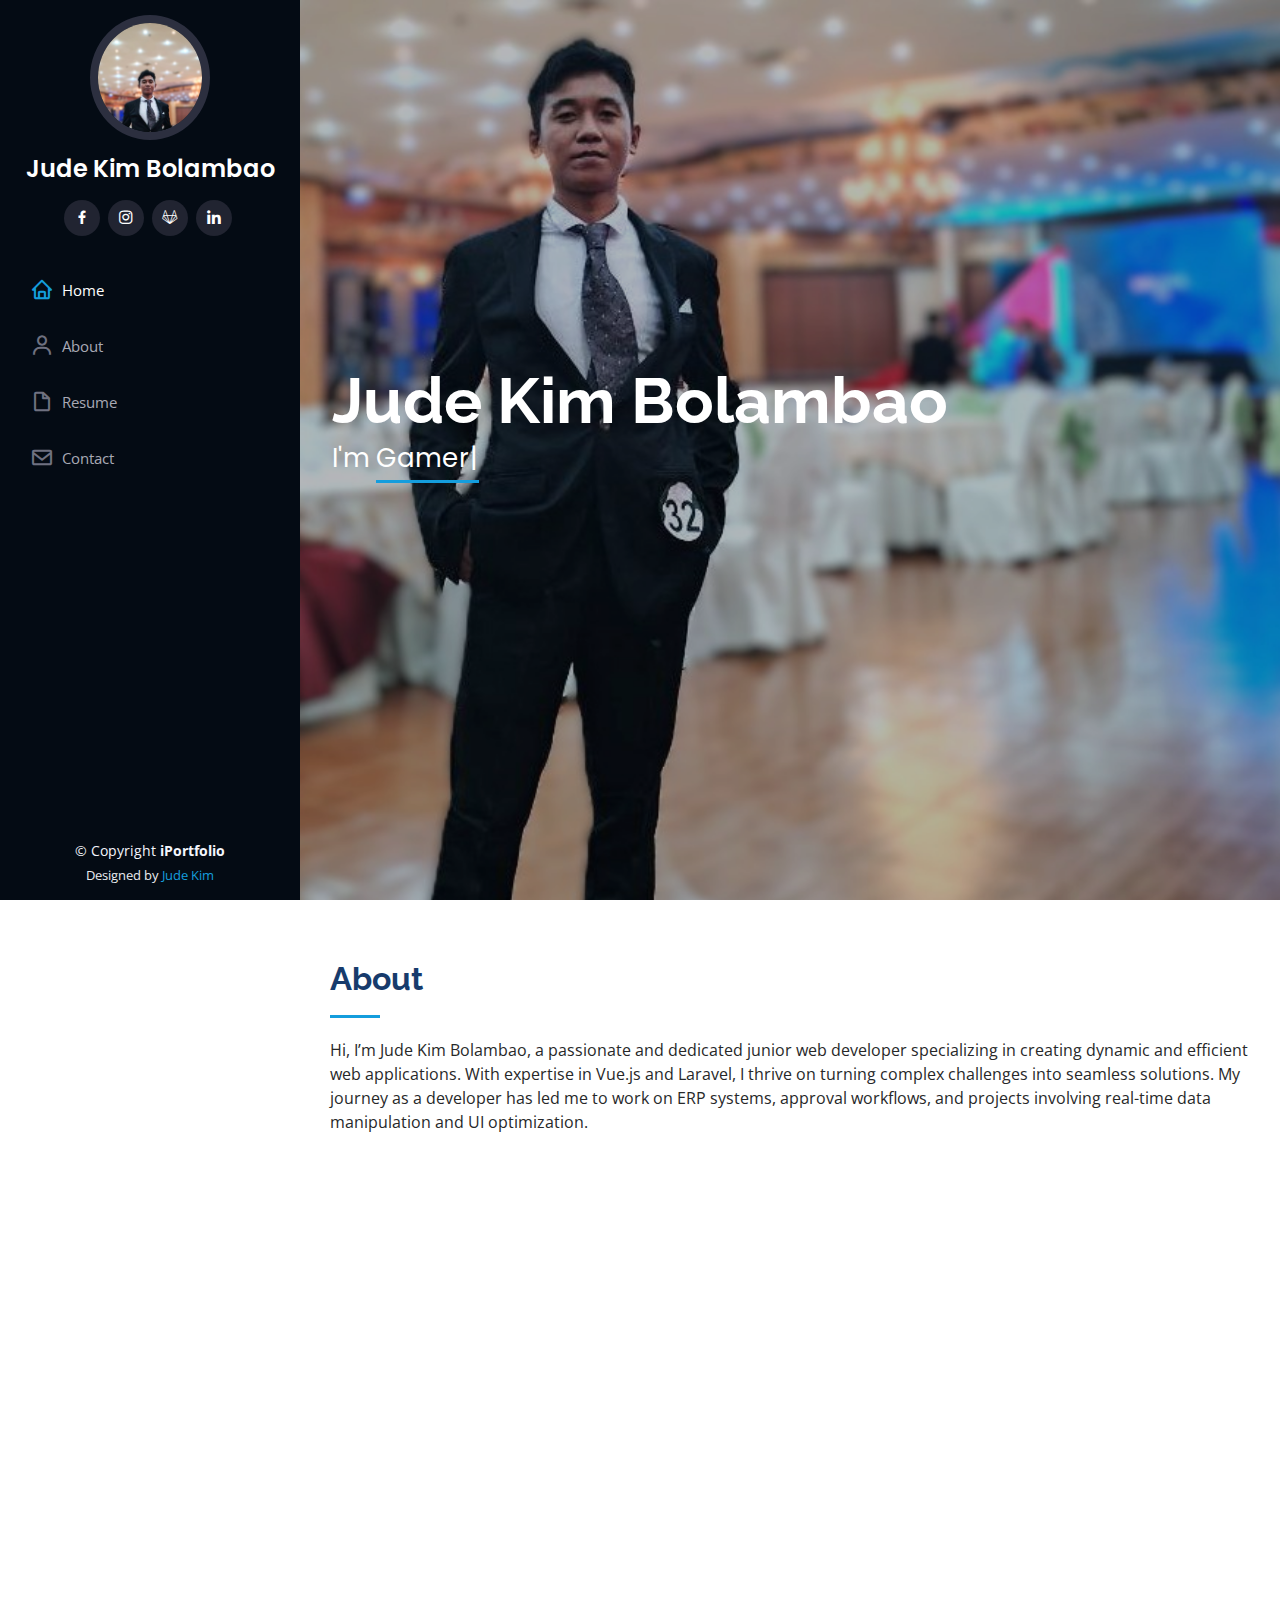
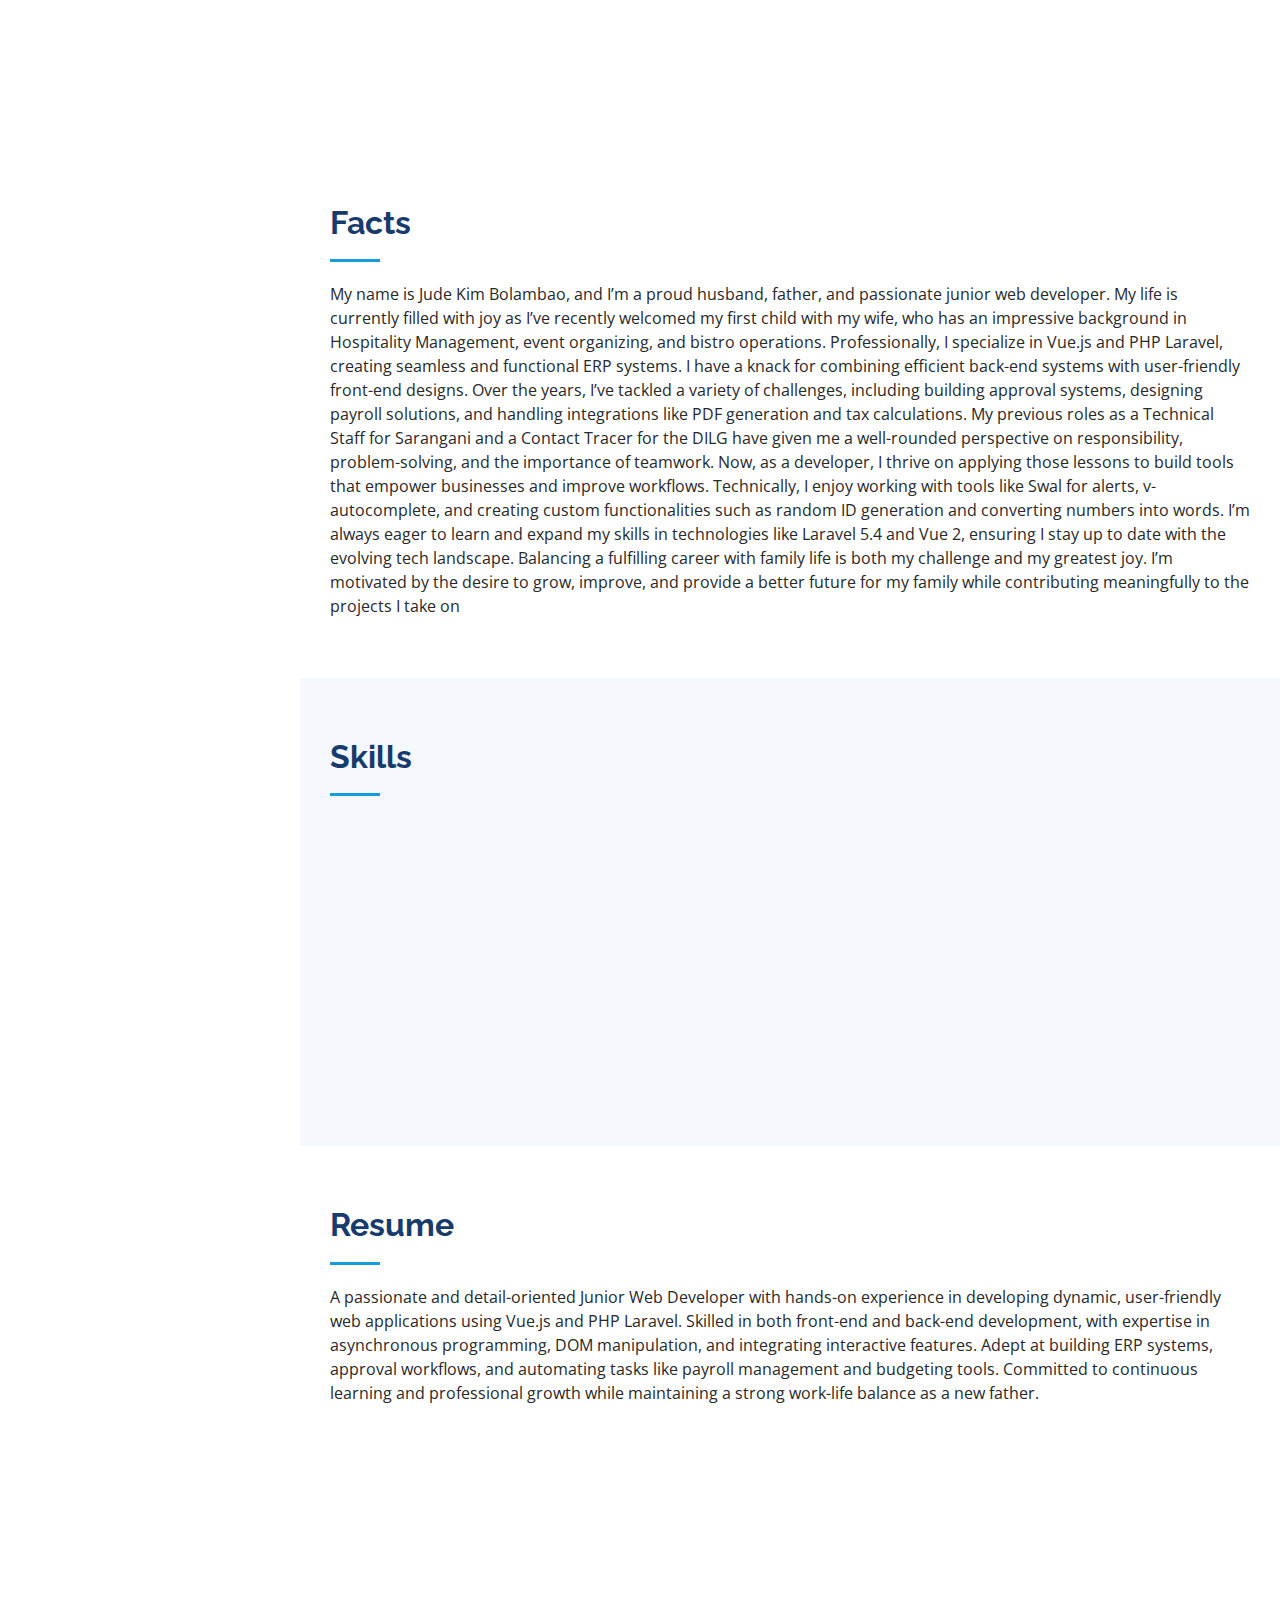
<file: index.html>
<!DOCTYPE html>
<html lang="en">

  <head>
    <meta charset="utf-8">
    <meta content="width=device-width, initial-scale=1.0" name="viewport">

    <title>Jude Kim Bolambao</title>
    <meta content="" name="description">
    <meta content="" name="keywords">

    <!-- Favicons -->
    <link href="assets/img/favicon.png" rel="icon">
    <link href="assets/img/apple-touch-icon.png" rel="apple-touch-icon">

    <!-- Google Fonts -->
    <link
      href="https://fonts.googleapis.com/css?family=Open+Sans:300,300i,400,400i,600,600i,700,700i|Raleway:300,300i,400,400i,500,500i,600,600i,700,700i|Poppins:300,300i,400,400i,500,500i,600,600i,700,700i"
      rel="stylesheet">

    <!-- Vendor CSS Files -->
    <link href="assets/vendor/aos/aos.css" rel="stylesheet">
    <link href="assets/vendor/bootstrap/css/bootstrap.min.css" rel="stylesheet">
    <link href="assets/vendor/bootstrap-icons/bootstrap-icons.css" rel="stylesheet">
    <link href="assets/vendor/boxicons/css/boxicons.min.css" rel="stylesheet">
    <link href="assets/vendor/glightbox/css/glightbox.min.css" rel="stylesheet">
    <link href="assets/vendor/swiper/swiper-bundle.min.css" rel="stylesheet">

    <!-- Template Main CSS File -->
    <link href="assets/css/style.css" rel="stylesheet">

    <!-- =======================================================
  * Template Name: iPortfolio
  * Template URL: https://bootstrapmade.com/iportfolio-bootstrap-portfolio-websites-template/
  * Updated: Mar 17 2024 with Bootstrap v5.3.3
  * Author: BootstrapMade.com
  * License: https://bootstrapmade.com/license/
  ======================================================== -->
  </head>

  <body>

    <!-- ======= Mobile nav toggle button ======= -->
    <i class="bi bi-list mobile-nav-toggle d-xl-none"></i>

    <!-- ======= Header ======= -->
    <header id="header">
      <div class="d-flex flex-column">

        <div class="profile">
          <img src="assets/img/jude.jpg" alt="" class="img-fluid rounded-circle">
          <h1 class="text-light"><a href="index.html">Jude Kim Bolambao</a></h1>
          <div class="social-links mt-3 text-center">
            <!-- <a href="" class="twitter"><i class="bx bxl-github"></i></a> -->
            <a href="https://www.facebook.com/kimkim.jude" target="_blank" class="facebook"><i
                class="bx bxl-facebook"></i></a>
            <a href="#" class="instagram"><i class="bx bxl-instagram"></i></a>
            <a href="https://gitlab.com/bolambaojudekim" target="_blank" class="google-plus"><i
                class="bx bxl-gitlab"></i></a>
            <a href="https://www.linkedin.com/in/jude-kim-bolambao-6b49731a9/" target="_blank" class="linkedin"><i
                class="bx bxl-linkedin"></i></a>
          </div>
        </div>

        <nav id="navbar" class="nav-menu navbar">
          <ul>
            <li><a href="#hero" class="nav-link scrollto active"><i class="bx bx-home"></i> <span>Home</span></a></li>
            <li><a href="#about" class="nav-link scrollto"><i class="bx bx-user"></i> <span>About</span></a></li>
            <li><a href="#resume" class="nav-link scrollto"><i class="bx bx-file-blank"></i> <span>Resume</span></a>
            </li>
            <!-- <li><a href="#portfolio" class="nav-link scrollto"><i class="bx bx-book-content"></i>
                <span>Portfolio</span></a></li> -->
            <!-- <li><a href="#services" class="nav-link scrollto"><i class="bx bx-server"></i> <span>Services</span></a>
            </li> -->
            <li><a href="#contact" class="nav-link scrollto"><i class="bx bx-envelope"></i> <span>Contact</span></a>
            </li>
          </ul>
        </nav><!-- .nav-menu -->
      </div>
    </header><!-- End Header -->

    <!-- ======= Hero Section ======= -->
    <section id="hero" class="d-flex flex-column justify-content-center align-items-center">
      <div class="hero-container" data-aos="fade-in">
        <h1>Jude Kim Bolambao</h1>
        <p>I'm <span class="typed" data-typed-items="Gamer, Web Developer, Fullstack Developer"></span></p>
      </div>
    </section><!-- End Hero -->

    <main id="main">

      <!-- ======= About Section ======= -->
      <section id="about" class="about">
        <div class="container">

          <div class="section-title">
            <h2>About</h2>
            <p>Hi, I’m Jude Kim Bolambao, a passionate and dedicated junior web developer specializing in creating
              dynamic and efficient web applications. With expertise in Vue.js and Laravel, I thrive on turning complex
              challenges into seamless solutions. My journey as a developer has led me to work on ERP systems, approval
              workflows, and projects involving real-time data manipulation and UI optimization.</p>
          </div>

          <div class="row">
            <div class="col-lg-4" data-aos="fade-right">
              <img src="assets/img/jude.jpg" class="img-fluid" alt="">
            </div>
            <div class="col-lg-8 pt-4 pt-lg-0 content" data-aos="fade-left">
              <h3>UI/UX Designer &amp; Junior Web Developer.</h3>
              <p class="fst-italic">
                My skills include DOM manipulation, asynchronous programming, and leveraging component libraries to
                build user-centric interfaces. Beyond the technical, I have experience integrating logic-heavy back-end
                solutions, like payroll models and budget approval systems, into intuitive front-end designs.
              </p>
              <div class="row">
                <div class="col-lg-6">
                  <ul>
                    <li><i class="bi bi-chevron-right"></i> <strong>Birthday:</strong> <span>22 MAY 1998</span></li>
                    <li><i class="bi bi-chevron-right"></i> <strong>Website:</strong> <span>judekimm.github.io/jude-portfolio</span></li>
                    <li><i class="bi bi-chevron-right"></i> <strong>Phone:</strong> <span>09353167354</span></li>
                    <li><i class="bi bi-chevron-right"></i> <strong>City:</strong> <span>General Santos City</span></li>
                  </ul>
                </div>
                <div class="col-lg-6">
                  <ul>
                    <li><i class="bi bi-chevron-right"></i> <strong>Age:</strong> <span>26</span></li>
                    <li><i class="bi bi-chevron-right"></i> <strong>Degree:</strong> <span>BS I.T</span></li>
                    <li><i class="bi bi-chevron-right"></i> <strong>Email:</strong>
                      <span>bolambaojudekim@gmail.com</span>
                    </li>
                    <li><i class="bi bi-chevron-right"></i> <strong>Open:</strong> <span>Work</span></li>
                  </ul>
                </div>
              </div>
              <p>
                Previously, I contributed my expertise in government as a Technical Staff for Sarangani and a Contact
                Tracer for the DILG. Today, I’m driven to expand my skills and make an impact in the private sector
                while balancing my role as a family man, supporting my wife and our newborn child.

                I believe in continuous learning, whether it's staying updated with the latest technologies or refining
                tried-and-true practices. For me, development is not just about writing code—it’s about creating tools
                that make life better for everyone.
              </p>
            </div>
          </div>

        </div>
      </section><!-- End About Section -->

      <!-- ======= Facts Section ======= -->
      <section id="facts" class="facts">
        <div class="container">

          <div class="section-title">
            <h2>Facts</h2>
            <p>My name is Jude Kim Bolambao, and I’m a proud husband, father, and passionate junior web developer. My
              life is currently filled with joy as I’ve recently welcomed my first child with my wife, who has an
              impressive background in Hospitality Management, event organizing, and bistro operations.

              Professionally, I specialize in Vue.js and PHP Laravel, creating seamless and functional ERP systems. I
              have a knack for combining efficient back-end systems with user-friendly front-end designs. Over the
              years, I’ve tackled a variety of challenges, including building approval systems, designing payroll
              solutions, and handling integrations like PDF generation and tax calculations.

              My previous roles as a Technical Staff for Sarangani and a Contact Tracer for the DILG have given me a
              well-rounded perspective on responsibility, problem-solving, and the importance of teamwork. Now, as a
              developer, I thrive on applying those lessons to build tools that empower businesses and improve
              workflows.

              Technically, I enjoy working with tools like Swal for alerts, v-autocomplete, and creating custom
              functionalities such as random ID generation and converting numbers into words. I’m always eager to learn
              and expand my skills in technologies like Laravel 5.4 and Vue 2, ensuring I stay up to date with the
              evolving tech landscape.

              Balancing a fulfilling career with family life is both my challenge and my greatest joy. I’m motivated by
              the desire to grow, improve, and provide a better future for my family while contributing meaningfully to
              the projects I take on</p>
          </div>

          <!-- <div class="row no-gutters">

            <div class="col-lg-3 col-md-6 d-md-flex align-items-md-stretch" data-aos="fade-up">
              <div class="count-box">
                <i class="bi bi-emoji-smile"></i>
                <span data-purecounter-start="0" data-purecounter-end="232" data-purecounter-duration="1"
                  class="purecounter"></span>
                <p><strong>Happy Clients</strong> consequuntur quae</p>
              </div>
            </div>

            <div class="col-lg-3 col-md-6 d-md-flex align-items-md-stretch" data-aos="fade-up" data-aos-delay="100">
              <div class="count-box">
                <i class="bi bi-journal-richtext"></i>
                <span data-purecounter-start="0" data-purecounter-end="521" data-purecounter-duration="1"
                  class="purecounter"></span>
                <p><strong>Projects</strong> adipisci atque cum quia aut</p>
              </div>
            </div>

            <div class="col-lg-3 col-md-6 d-md-flex align-items-md-stretch" data-aos="fade-up" data-aos-delay="200">
              <div class="count-box">
                <i class="bi bi-headset"></i>
                <span data-purecounter-start="0" data-purecounter-end="1453" data-purecounter-duration="1"
                  class="purecounter"></span>
                <p><strong>Hours Of Support</strong> aut commodi quaerat</p>
              </div>
            </div>

            <div class="col-lg-3 col-md-6 d-md-flex align-items-md-stretch" data-aos="fade-up" data-aos-delay="300">
              <div class="count-box">
                <i class="bi bi-people"></i>
                <span data-purecounter-start="0" data-purecounter-end="32" data-purecounter-duration="1"
                  class="purecounter"></span>
                <p><strong>Hard Workers</strong> rerum asperiores dolor</p>
              </div>
            </div>

          </div> -->

        </div>
      </section><!-- End Facts Section -->

      <!-- ======= Skills Section ======= -->
      <section id="skills" class="skills section-bg">
        <div class="container">

          <div class="section-title">
            <h2>Skills</h2>

          </div>

          <div class="row skills-content">

            <div class="col-lg-6" data-aos="fade-up">

              <div class="progress">
                <span class="skill">HTML <i class="val">100%</i></span>
                <div class="progress-bar-wrap">
                  <div class="progress-bar" role="progressbar" aria-valuenow="100" aria-valuemin="0"
                    aria-valuemax="100"></div>
                </div>
              </div>

              <div class="progress">
                <span class="skill">CSS <i class="val">90%</i></span>
                <div class="progress-bar-wrap">
                  <div class="progress-bar" role="progressbar" aria-valuenow="90" aria-valuemin="0" aria-valuemax="100">
                  </div>
                </div>
              </div>

              <div class="progress">
                <span class="skill">JavaScript <i class="val">75%</i></span>
                <div class="progress-bar-wrap">
                  <div class="progress-bar" role="progressbar" aria-valuenow="75" aria-valuemin="0" aria-valuemax="100">
                  </div>
                </div>
              </div>
              <div class="progress">
                <span class="skill">Adaptability <i class="val">100%</i></span>
                <div class="progress-bar-wrap">
                  <div class="progress-bar" role="progressbar" aria-valuenow="100" aria-valuemin="0" aria-valuemax="100">
                  </div>
                </div>
              </div>

            </div>

            <div class="col-lg-6" data-aos="fade-up" data-aos-delay="100">

              <div class="progress">
                <span class="skill">PHP <i class="val">80%</i></span>
                <div class="progress-bar-wrap">
                  <div class="progress-bar" role="progressbar" aria-valuenow="80" aria-valuemin="0" aria-valuemax="100">
                  </div>
                </div>
              </div>

              <div class="progress">
                <span class="skill">Vue.js <i class="val">90%</i></span>
                <div class="progress-bar-wrap">
                  <div class="progress-bar" role="progressbar" aria-valuenow="90" aria-valuemin="0" aria-valuemax="100">
                  </div>
                </div>
              </div>

              <div class="progress">
                <span class="skill">Photoshop <i class="val">70%</i></span>
                <div class="progress-bar-wrap">
                  <div class="progress-bar" role="progressbar" aria-valuenow="70" aria-valuemin="0" aria-valuemax="100">
                  </div>
                </div>
              </div>
              <div class="progress">
                <span class="skill">Problem Solving <i class="val">100%</i></span>
                <div class="progress-bar-wrap">
                  <div class="progress-bar" role="progressbar" aria-valuenow="100" aria-valuemin="0" aria-valuemax="100">
                  </div>
                </div>
              </div>


            </div>

          </div>

        </div>
      </section><!-- End Skills Section -->

      <!-- ======= Resume Section ======= -->
      <section id="resume" class="resume">
        <div class="container">

          <div class="section-title">
            <h2>Resume</h2>
            <p>A passionate and detail-oriented Junior Web Developer with hands-on experience in developing dynamic,
              user-friendly web applications using Vue.js and PHP Laravel. Skilled in both front-end and back-end
              development, with expertise in asynchronous programming, DOM manipulation, and integrating interactive
              features. Adept at building ERP systems, approval workflows, and automating tasks like payroll management
              and budgeting tools. Committed to continuous learning and professional growth while maintaining a strong
              work-life balance as a new father.</p>
          </div>

          <div class="row">
            <div class="col-lg-6" data-aos="fade-up">
              <h3 class="resume-title">Sumary</h3>
              <div class="resume-item pb-0">
                <h4>Jude Kim</h4>
                <p><em>I am a passionate Junior Web Developer with extensive experience working with Vue.js and PHP
                    Laravel to build and maintain dynamic, responsive web applications. My work has focused on
                    developing ERP systems, automating workflows, and creating tools for budget management, payroll, and
                    vendor approvals. I specialize in both front-end and back-end development, utilizing my skills in
                    DOM manipulation, asynchronous programming, and integrating interactive features to enhance user
                    experiences.</em></p>
                <ul>
                  <li>General Santos City, PH</li>
                  <li>09353167354</li>
                  <li>bolambaojudekim@gmail.com</li>
                </ul>
              </div>

              <h3 class="resume-title">Education</h3>
              <div class="resume-item">
                <h4>Bachelor of Science &amp; Information Technology</h4>
                <h5>2015 - 2019</h5>
                <p><em>Bestlink College of the Philippines</em></p>
                <p>1071 Brgy. Kaligayahan, Quirino Highway, Novaliches, Quezon City, Philippines 1123</p>
              </div>

              <h3 class="resume-title">Hobbies</h3>
              <div class="resume-item">
                <h4></h4>
                <h5></h5>
                <p><em>Volunteering</em></p>
                <p><em>Sports & Outdoor</em></p>
                <p><em>Reading Tech Articles</em></p>
                <p><em>Problem-Solving & Puzzles</em></p>
              </div>
              <!-- <div class="resume-item">
                <h4>Bachelor of Fine Arts &amp; Graphic Design</h4>
                <h5>2010 - 2014</h5>
                <p><em>Rochester Institute of Technology, Rochester, NY</em></p>
                <p>Quia nobis sequi est occaecati aut. Repudiandae et iusto quae reiciendis et quis Eius vel ratione
                  eius unde vitae rerum voluptates asperiores voluptatem Earum molestiae consequatur neque etlon sader
                  mart dila</p>
              </div> -->
            </div>
            <div class="col-lg-6" data-aos="fade-up" data-aos-delay="100">
              <h3 class="resume-title">Professional Experience</h3>
              <div class="resume-item">
                <h4>Junior Web Developer</h4>
                <h5>2024 - Present</h5>
                <p><em>Cebu City </em></p>
                <ul>
                  <li>Develop and maintain web applications using Vue.js and PHP Laravel to streamline internal
                    processes and improve user experience.</li>
                  <li>Create and maintain ERP systems with integrated features like PDF report generation, tax
                    calculations, and vendor management tools. </li>
                  <li>Implement approval workflows for handling financial and operational requests.</li>
                  <li>Collaborate with a team of developers to ensure project deadlines are met and user needs are
                    addressed.</li>
                </ul>
              </div>
              <div class="resume-item">
                <h4>Technical Staff</h4>
                <h5>2022 - 2023</h5>
                <p><em>Sarangani Provincial Capitol</em></p>
                <ul>
                  <li>Supported IT systems and technology projects in the public sector, assisting in system integration
                    and data processing.</li>
                  <!-- <li>Managed up to 5 projects or tasks at a given time while under pressure</li> -->
                  <li>Worked with government officials to automate and streamline internal workflows.</li>
                  <!-- <li>Created 4+ design presentations and proposals a month for clients and account managers</li> -->
                </ul>
              </div>
              <div class="resume-item">
                <h4>Contact Tracer</h4>
                <h5>2020 - 2022</h5>
                <p><em>Sarangani Provincial Capitol</em></p>
                <ul>
                  <li>Assisted in implementing health protocols and data collection efforts during the COVID-19
                    pandemic.</li>
                  <!-- <li>Managed up to 5 projects or tasks at a given time while under pressure</li> -->
                  <li>Played a key role in organizing and processing contact tracing data for local government units.
                  </li>
                  <!-- <li>Created 4+ design presentations and proposals a month for clients and account managers</li> -->
                </ul>
              </div>
            </div>
          </div>

        </div>
      </section><!-- End Resume Section -->

      <!-- ======= Portfolio Section ======= -->
      <!-- <section id="portfolio" class="portfolio section-bg">
        <div class="container">

          <div class="section-title">
            <h2>Portfolio</h2>
            <p>Magnam dolores commodi suscipit. Necessitatibus eius consequatur ex aliquid fuga eum quidem. Sit sint
              consectetur velit. Quisquam quos quisquam cupiditate. Et nemo qui impedit suscipit alias ea. Quia fugiat
              sit in iste officiis commodi quidem hic quas.</p>
          </div>

          <div class="row" data-aos="fade-up">
            <div class="col-lg-12 d-flex justify-content-center">
              <ul id="portfolio-flters">
                <li data-filter="*" class="filter-active">All</li>
                <li data-filter=".filter-app">App</li>
                <li data-filter=".filter-card">Card</li>
                <li data-filter=".filter-web">Web</li>
              </ul>
            </div>
          </div>

          <div class="row portfolio-container" data-aos="fade-up" data-aos-delay="100">

            <div class="col-lg-4 col-md-6 portfolio-item filter-app">
              <div class="portfolio-wrap">
                <img src="assets/img/portfolio/portfolio-1.jpg" class="img-fluid" alt="">
                <div class="portfolio-links">
                  <a href="assets/img/portfolio/portfolio-1.jpg" data-gallery="portfolioGallery"
                    class="portfolio-lightbox" title="App 1"><i class="bx bx-plus"></i></a>
                  <a href="portfolio-details.html" title="More Details"><i class="bx bx-link"></i></a>
                </div>
              </div>
            </div>

            <div class="col-lg-4 col-md-6 portfolio-item filter-web">
              <div class="portfolio-wrap">
                <img src="assets/img/portfolio/portfolio-2.jpg" class="img-fluid" alt="">
                <div class="portfolio-links">
                  <a href="assets/img/portfolio/portfolio-2.jpg" data-gallery="portfolioGallery"
                    class="portfolio-lightbox" title="Web 3"><i class="bx bx-plus"></i></a>
                  <a href="portfolio-details.html" title="More Details"><i class="bx bx-link"></i></a>
                </div>
              </div>
            </div>

            <div class="col-lg-4 col-md-6 portfolio-item filter-app">
              <div class="portfolio-wrap">
                <img src="assets/img/portfolio/portfolio-3.jpg" class="img-fluid" alt="">
                <div class="portfolio-links">
                  <a href="assets/img/portfolio/portfolio-3.jpg" data-gallery="portfolioGallery"
                    class="portfolio-lightbox" title="App 2"><i class="bx bx-plus"></i></a>
                  <a href="portfolio-details.html" title="More Details"><i class="bx bx-link"></i></a>
                </div>
              </div>
            </div>

            <div class="col-lg-4 col-md-6 portfolio-item filter-card">
              <div class="portfolio-wrap">
                <img src="assets/img/portfolio/portfolio-4.jpg" class="img-fluid" alt="">
                <div class="portfolio-links">
                  <a href="assets/img/portfolio/portfolio-4.jpg" data-gallery="portfolioGallery"
                    class="portfolio-lightbox" title="Card 2"><i class="bx bx-plus"></i></a>
                  <a href="portfolio-details.html" title="More Details"><i class="bx bx-link"></i></a>
                </div>
              </div>
            </div>

            <div class="col-lg-4 col-md-6 portfolio-item filter-web">
              <div class="portfolio-wrap">
                <img src="assets/img/portfolio/portfolio-5.jpg" class="img-fluid" alt="">
                <div class="portfolio-links">
                  <a href="assets/img/portfolio/portfolio-5.jpg" data-gallery="portfolioGallery"
                    class="portfolio-lightbox" title="Web 2"><i class="bx bx-plus"></i></a>
                  <a href="portfolio-details.html" title="More Details"><i class="bx bx-link"></i></a>
                </div>
              </div>
            </div>

            <div class="col-lg-4 col-md-6 portfolio-item filter-app">
              <div class="portfolio-wrap">
                <img src="assets/img/portfolio/portfolio-6.jpg" class="img-fluid" alt="">
                <div class="portfolio-links">
                  <a href="assets/img/portfolio/portfolio-6.jpg" data-gallery="portfolioGallery"
                    class="portfolio-lightbox" title="App 3"><i class="bx bx-plus"></i></a>
                  <a href="portfolio-details.html" title="More Details"><i class="bx bx-link"></i></a>
                </div>
              </div>
            </div>

            <div class="col-lg-4 col-md-6 portfolio-item filter-card">
              <div class="portfolio-wrap">
                <img src="assets/img/portfolio/portfolio-7.jpg" class="img-fluid" alt="">
                <div class="portfolio-links">
                  <a href="assets/img/portfolio/portfolio-7.jpg" data-gallery="portfolioGallery"
                    class="portfolio-lightbox" title="Card 1"><i class="bx bx-plus"></i></a>
                  <a href="portfolio-details.html" title="More Details"><i class="bx bx-link"></i></a>
                </div>
              </div>
            </div>

            <div class="col-lg-4 col-md-6 portfolio-item filter-card">
              <div class="portfolio-wrap">
                <img src="assets/img/portfolio/portfolio-8.jpg" class="img-fluid" alt="">
                <div class="portfolio-links">
                  <a href="assets/img/portfolio/portfolio-8.jpg" data-gallery="portfolioGallery"
                    class="portfolio-lightbox" title="Card 3"><i class="bx bx-plus"></i></a>
                  <a href="portfolio-details.html" title="More Details"><i class="bx bx-link"></i></a>
                </div>
              </div>
            </div>

            <div class="col-lg-4 col-md-6 portfolio-item filter-web">
              <div class="portfolio-wrap">
                <img src="assets/img/portfolio/portfolio-9.jpg" class="img-fluid" alt="">
                <div class="portfolio-links">
                  <a href="assets/img/portfolio/portfolio-9.jpg" data-gallery="portfolioGallery"
                    class="portfolio-lightbox" title="Web 3"><i class="bx bx-plus"></i></a>
                  <a href="portfolio-details.html" title="More Details"><i class="bx bx-link"></i></a>
                </div>
              </div>
            </div>

          </div>

        </div>
      </section>End Portfolio Section -->

      <!-- ======= Services Section ======= -->
      <!-- <section id="services" class="services">
        <div class="container">

          <div class="section-title">
            <h2>Services</h2>
            <p>Magnam dolores commodi suscipit. Necessitatibus eius consequatur ex aliquid fuga eum quidem. Sit sint
              consectetur velit. Quisquam quos quisquam cupiditate. Et nemo qui impedit suscipit alias ea. Quia fugiat
              sit in iste officiis commodi quidem hic quas.</p>
          </div>

          <div class="row">
            <div class="col-lg-4 col-md-6 icon-box" data-aos="fade-up">
              <div class="icon"><i class="bi bi-briefcase"></i></div>
              <h4 class="title"><a href="">Lorem Ipsum</a></h4>
              <p class="description">Voluptatum deleniti atque corrupti quos dolores et quas molestias excepturi sint
                occaecati cupiditate non provident</p>
            </div>
            <div class="col-lg-4 col-md-6 icon-box" data-aos="fade-up" data-aos-delay="100">
              <div class="icon"><i class="bi bi-card-checklist"></i></div>
              <h4 class="title"><a href="">Dolor Sitema</a></h4>
              <p class="description">Minim veniam, quis nostrud exercitation ullamco laboris nisi ut aliquip ex ea
                commodo consequat tarad limino ata</p>
            </div>
            <div class="col-lg-4 col-md-6 icon-box" data-aos="fade-up" data-aos-delay="200">
              <div class="icon"><i class="bi bi-bar-chart"></i></div>
              <h4 class="title"><a href="">Sed ut perspiciatis</a></h4>
              <p class="description">Duis aute irure dolor in reprehenderit in voluptate velit esse cillum dolore eu
                fugiat nulla pariatur</p>
            </div>
            <div class="col-lg-4 col-md-6 icon-box" data-aos="fade-up" data-aos-delay="300">
              <div class="icon"><i class="bi bi-binoculars"></i></div>
              <h4 class="title"><a href="">Magni Dolores</a></h4>
              <p class="description">Excepteur sint occaecat cupidatat non proident, sunt in culpa qui officia deserunt
                mollit anim id est laborum</p>
            </div>
            <div class="col-lg-4 col-md-6 icon-box" data-aos="fade-up" data-aos-delay="400">
              <div class="icon"><i class="bi bi-brightness-high"></i></div>
              <h4 class="title"><a href="">Nemo Enim</a></h4>
              <p class="description">At vero eos et accusamus et iusto odio dignissimos ducimus qui blanditiis
                praesentium voluptatum deleniti atque</p>
            </div>
            <div class="col-lg-4 col-md-6 icon-box" data-aos="fade-up" data-aos-delay="500">
              <div class="icon"><i class="bi bi-calendar4-week"></i></div>
              <h4 class="title"><a href="">Eiusmod Tempor</a></h4>
              <p class="description">Et harum quidem rerum facilis est et expedita distinctio. Nam libero tempore, cum
                soluta nobis est eligendi</p>
            </div>
          </div>

        </div>
      </section>End Services Section -->

      <!-- ======= Testimonials Section ======= -->
      <!-- <section id="testimonials" class="testimonials section-bg">
        <div class="container">

          <div class="section-title">
            <h2>Testimonials</h2>
            <p>Magnam dolores commodi suscipit. Necessitatibus eius consequatur ex aliquid fuga eum quidem. Sit sint
              consectetur velit. Quisquam quos quisquam cupiditate. Et nemo qui impedit suscipit alias ea. Quia fugiat
              sit in iste officiis commodi quidem hic quas.</p>
          </div>

          <div class="testimonials-slider swiper" data-aos="fade-up" data-aos-delay="100">
            <div class="swiper-wrapper">

              <div class="swiper-slide">
                <div class="testimonial-item" data-aos="fade-up">
                  <p>
                    <i class="bx bxs-quote-alt-left quote-icon-left"></i>
                    Proin iaculis purus consequat sem cure digni ssim donec porttitora entum suscipit rhoncus.
                    Accusantium quam, ultricies eget id, aliquam eget nibh et. Maecen aliquam, risus at semper.
                    <i class="bx bxs-quote-alt-right quote-icon-right"></i>
                  </p>
                  <img src="assets/img/testimonials/testimonials-1.jpg" class="testimonial-img" alt="">
                  <h3>Saul Goodman</h3>
                  <h4>Ceo &amp; Founder</h4>
                </div>
              </div>End testimonial item -->

      <!-- <div class="swiper-slide">
                <div class="testimonial-item" data-aos="fade-up" data-aos-delay="100">
                  <p>
                    <i class="bx bxs-quote-alt-left quote-icon-left"></i>
                    Export tempor illum tamen malis malis eram quae irure esse labore quem cillum quid cillum eram malis
                    quorum velit fore eram velit sunt aliqua noster fugiat irure amet legam anim culpa.
                    <i class="bx bxs-quote-alt-right quote-icon-right"></i>
                  </p>
                  <img src="assets/img/testimonials/testimonials-2.jpg" class="testimonial-img" alt="">
                  <h3>Sara Wilsson</h3>
                  <h4>Designer</h4>
                </div>
              </div>End testimonial item -->

      <!-- <div class="swiper-slide">
                <div class="testimonial-item" data-aos="fade-up" data-aos-delay="200">
                  <p>
                    <i class="bx bxs-quote-alt-left quote-icon-left"></i>
                    Enim nisi quem export duis labore cillum quae magna enim sint quorum nulla quem veniam duis minim
                    tempor labore quem eram duis noster aute amet eram fore quis sint minim.
                    <i class="bx bxs-quote-alt-right quote-icon-right"></i>
                  </p>
                  <img src="assets/img/testimonials/testimonials-3.jpg" class="testimonial-img" alt="">
                  <h3>Jena Karlis</h3>
                  <h4>Store Owner</h4>
                </div>
              </div>End testimonial item -->

      <!-- <div class="swiper-slide">
                <div class="testimonial-item" data-aos="fade-up" data-aos-delay="300">
                  <p>
                    <i class="bx bxs-quote-alt-left quote-icon-left"></i>
                    Fugiat enim eram quae cillum dolore dolor amet nulla culpa multos export minim fugiat minim velit
                    minim dolor enim duis veniam ipsum anim magna sunt elit fore quem dolore labore illum veniam.
                    <i class="bx bxs-quote-alt-right quote-icon-right"></i>
                  </p>
                  <img src="assets/img/testimonials/testimonials-4.jpg" class="testimonial-img" alt="">
                  <h3>Matt Brandon</h3>
                  <h4>Freelancer</h4>
                </div>
              </div>End testimonial item -->

      <!-- <div class="swiper-slide">
                <div class="testimonial-item" data-aos="fade-up" data-aos-delay="400">
                  <p>
                    <i class="bx bxs-quote-alt-left quote-icon-left"></i>
                    Quis quorum aliqua sint quem legam fore sunt eram irure aliqua veniam tempor noster veniam enim
                    culpa labore duis sunt culpa nulla illum cillum fugiat legam esse veniam culpa fore nisi cillum
                    quid.
                    <i class="bx bxs-quote-alt-right quote-icon-right"></i>
                  </p>
                  <img src="assets/img/testimonials/testimonials-5.jpg" class="testimonial-img" alt="">
                  <h3>John Larson</h3>
                  <h4>Entrepreneur</h4>
                </div>
              </div>End testimonial item -->

      </div>
      <div class="swiper-pagination"></div>
      </div>

      </div>
      <!-- </section>End Testimonials Section -->

      <!-- ======= Contact Section ======= -->
      <section id="contact" class="contact">
        <div class="container">

          <div class="section-title">
            <h2>Contact</h2>
            <p></p>
          </div>

          <div class="row" data-aos="fade-in">

            <div class="col-lg-5 d-flex align-items-stretch">
              <div class="info">
                <div class="address">
                  <i class="bi bi-geo-alt"></i>
                  <h4>Location:</h4>
                  <p>General Santos City, South Cotabato, PH 9500</p>
                </div>

                <div class="email">
                  <i class="bi bi-envelope"></i>
                  <h4>Email:</h4>
                  <p>bolambaojudekim@gmail.com</p>
                </div>

                <div class="phone">
                  <i class="bi bi-phone"></i>
                  <h4>Call:</h4>
                  <p>+63 9353167354</p>
                </div>

                <iframe
                  src="https://www.google.com/maps/embed?pb=!1m14!1m12!1m3!1d253931.94407237033!2d125.27261292224976!3d6.0376698215553395!2m3!1f0!2f0!3f0!3m2!1i1024!2i768!4f13.1!5e0!3m2!1sen!2sph!4v1731553413919!5m2!1sen!2sph"
                  width="290" height="350" style="border:0;" allowfullscreen="" loading="lazy"
                  referrerpolicy="no-referrer-when-downgrade"></iframe>
              </div>

            </div>

            <div class="col-lg-7 mt-5 mt-lg-0 d-flex align-items-stretch">
              <form action="forms/contact.php" method="post" role="form" class="php-email-form">
                <div class="row">
                  <div class="form-group col-md-6">
                    <label for="name">Your Name</label>
                    <input type="text" name="name" class="form-control" id="name" required>
                  </div>
                  <div class="form-group col-md-6">
                    <label for="name">Your Email</label>
                    <input type="email" class="form-control" name="email" id="email" required>
                  </div>
                </div>
                <div class="form-group">
                  <label for="name">Subject</label>
                  <input type="text" class="form-control" name="subject" id="subject" required>
                </div>
                <div class="form-group">
                  <label for="name">Message</label>
                  <textarea class="form-control" name="message" rows="10" required></textarea>
                </div>
                <div class="my-3">
                  <div class="loading">Loading</div>
                  <div class="error-message"></div>
                  <div class="sent-message">Your message has been sent. Thank you!</div>
                </div>
                <div class="text-center"><button type="submit">Send Message</button></div>
              </form>
            </div>

          </div>

        </div>
      </section><!-- End Contact Section -->

    </main><!-- End #main -->

    <!-- ======= Footer ======= -->
    <footer id="footer">
      <div class="container">
        <div class="copyright">
          &copy; Copyright <strong><span>iPortfolio</span></strong>
        </div>
        <div class="credits">
          <!-- All the links in the footer should remain intact. -->
          <!-- You can delete the links only if you purchased the pro version. -->
          <!-- Licensing information: https://bootstrapmade.com/license/ -->
          <!-- Purchase the pro version with working PHP/AJAX contact form: https://bootstrapmade.com/iportfolio-bootstrap-portfolio-websites-template/ -->
          Designed by <a href="#">Jude Kim</a>
        </div>
      </div>
    </footer><!-- End  Footer -->

    <a href="#" class="back-to-top d-flex align-items-center justify-content-center"><i
        class="bi bi-arrow-up-short"></i></a>

    <!-- Vendor JS Files -->
    <script src="assets/vendor/purecounter/purecounter_vanilla.js"></script>
    <script src="assets/vendor/aos/aos.js"></script>
    <script src="assets/vendor/bootstrap/js/bootstrap.bundle.min.js"></script>
    <script src="assets/vendor/glightbox/js/glightbox.min.js"></script>
    <script src="assets/vendor/isotope-layout/isotope.pkgd.min.js"></script>
    <script src="assets/vendor/swiper/swiper-bundle.min.js"></script>
    <script src="assets/vendor/typed.js/typed.umd.js"></script>
    <script src="assets/vendor/waypoints/noframework.waypoints.js"></script>
    <script src="assets/vendor/php-email-form/validate.js"></script>

    <!-- Template Main JS File -->
    <script src="assets/js/main.js"></script>

  </body>

</html>
</file>
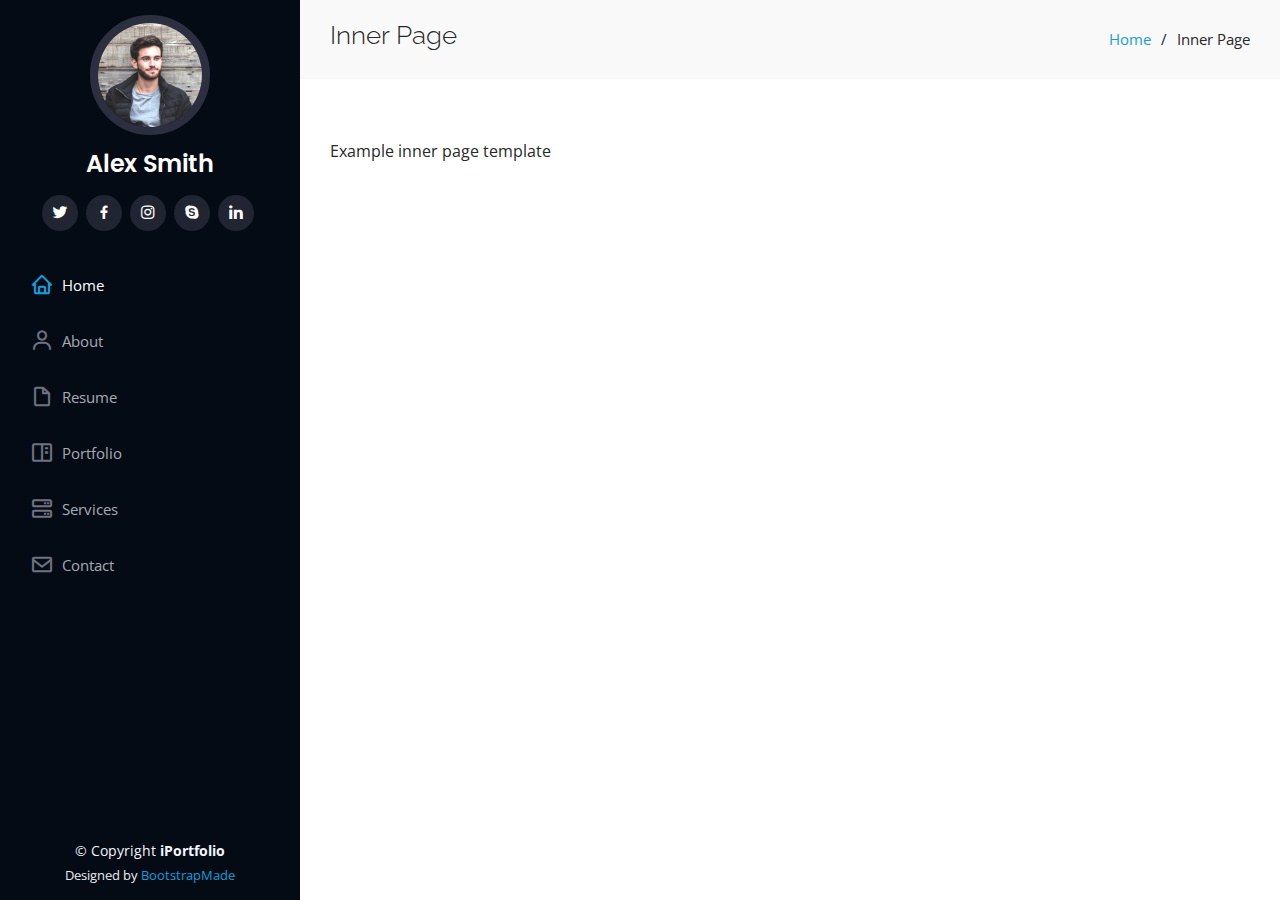
<file: inner-page.html>
<!DOCTYPE html>
<html lang="en">

<head>
  <meta charset="utf-8">
  <meta content="width=device-width, initial-scale=1.0" name="viewport">

  <title>Inner Page - iPortfolio Bootstrap Template</title>
  <meta content="" name="description">
  <meta content="" name="keywords">

  <!-- Favicons -->
  <link href="assets/img/favicon.png" rel="icon">
  <link href="assets/img/apple-touch-icon.png" rel="apple-touch-icon">

  <!-- Google Fonts -->
  <link href="https://fonts.googleapis.com/css?family=Open+Sans:300,300i,400,400i,600,600i,700,700i|Raleway:300,300i,400,400i,500,500i,600,600i,700,700i|Poppins:300,300i,400,400i,500,500i,600,600i,700,700i" rel="stylesheet">

  <!-- Vendor CSS Files -->
  <link href="assets/vendor/aos/aos.css" rel="stylesheet">
  <link href="assets/vendor/bootstrap/css/bootstrap.min.css" rel="stylesheet">
  <link href="assets/vendor/bootstrap-icons/bootstrap-icons.css" rel="stylesheet">
  <link href="assets/vendor/boxicons/css/boxicons.min.css" rel="stylesheet">
  <link href="assets/vendor/glightbox/css/glightbox.min.css" rel="stylesheet">
  <link href="assets/vendor/swiper/swiper-bundle.min.css" rel="stylesheet">

  <!-- Template Main CSS File -->
  <link href="assets/css/style.css" rel="stylesheet">

  <!-- =======================================================
  * Template Name: iPortfolio
  * Template URL: https://bootstrapmade.com/iportfolio-bootstrap-portfolio-websites-template/
  * Updated: Mar 17 2024 with Bootstrap v5.3.3
  * Author: BootstrapMade.com
  * License: https://bootstrapmade.com/license/
  ======================================================== -->
</head>

<body>

  <!-- ======= Mobile nav toggle button ======= -->
  <i class="bi bi-list mobile-nav-toggle d-xl-none"></i>

  <!-- ======= Header ======= -->
  <header id="header">
    <div class="d-flex flex-column">

      <div class="profile">
        <img src="assets/img/profile-img.jpg" alt="" class="img-fluid rounded-circle">
        <h1 class="text-light"><a href="index.html">Alex Smith</a></h1>
        <div class="social-links mt-3 text-center">
          <a href="#" class="twitter"><i class="bx bxl-twitter"></i></a>
          <a href="#" class="facebook"><i class="bx bxl-facebook"></i></a>
          <a href="#" class="instagram"><i class="bx bxl-instagram"></i></a>
          <a href="#" class="google-plus"><i class="bx bxl-skype"></i></a>
          <a href="#" class="linkedin"><i class="bx bxl-linkedin"></i></a>
        </div>
      </div>

      <nav id="navbar" class="nav-menu navbar">
        <ul>
          <li><a href="#hero" class="nav-link scrollto active"><i class="bx bx-home"></i> <span>Home</span></a></li>
          <li><a href="#about" class="nav-link scrollto"><i class="bx bx-user"></i> <span>About</span></a></li>
          <li><a href="#resume" class="nav-link scrollto"><i class="bx bx-file-blank"></i> <span>Resume</span></a></li>
          <li><a href="#portfolio" class="nav-link scrollto"><i class="bx bx-book-content"></i> <span>Portfolio</span></a></li>
          <li><a href="#services" class="nav-link scrollto"><i class="bx bx-server"></i> <span>Services</span></a></li>
          <li><a href="#contact" class="nav-link scrollto"><i class="bx bx-envelope"></i> <span>Contact</span></a></li>
        </ul>
      </nav><!-- .nav-menu -->
    </div>
  </header><!-- End Header -->

  <main id="main">

    <!-- ======= Breadcrumbs ======= -->
    <section class="breadcrumbs">
      <div class="container">

        <div class="d-flex justify-content-between align-items-center">
          <h2>Inner Page</h2>
          <ol>
            <li><a href="index.html">Home</a></li>
            <li>Inner Page</li>
          </ol>
        </div>

      </div>
    </section><!-- End Breadcrumbs -->

    <section class="inner-page">
      <div class="container">
        <p>
          Example inner page template
        </p>
      </div>
    </section>

  </main><!-- End #main -->

  <!-- ======= Footer ======= -->
  <footer id="footer">
    <div class="container">
      <div class="copyright">
        &copy; Copyright <strong><span>iPortfolio</span></strong>
      </div>
      <div class="credits">
        <!-- All the links in the footer should remain intact. -->
        <!-- You can delete the links only if you purchased the pro version. -->
        <!-- Licensing information: https://bootstrapmade.com/license/ -->
        <!-- Purchase the pro version with working PHP/AJAX contact form: https://bootstrapmade.com/iportfolio-bootstrap-portfolio-websites-template/ -->
        Designed by <a href="https://bootstrapmade.com/">BootstrapMade</a>
      </div>
    </div>
  </footer><!-- End  Footer -->

  <a href="#" class="back-to-top d-flex align-items-center justify-content-center"><i class="bi bi-arrow-up-short"></i></a>

  <!-- Vendor JS Files -->
  <script src="assets/vendor/purecounter/purecounter_vanilla.js"></script>
  <script src="assets/vendor/aos/aos.js"></script>
  <script src="assets/vendor/bootstrap/js/bootstrap.bundle.min.js"></script>
  <script src="assets/vendor/glightbox/js/glightbox.min.js"></script>
  <script src="assets/vendor/isotope-layout/isotope.pkgd.min.js"></script>
  <script src="assets/vendor/swiper/swiper-bundle.min.js"></script>
  <script src="assets/vendor/typed.js/typed.umd.js"></script>
  <script src="assets/vendor/waypoints/noframework.waypoints.js"></script>
  <script src="assets/vendor/php-email-form/validate.js"></script>

  <!-- Template Main JS File -->
  <script src="assets/js/main.js"></script>

</body>

</html>
</file>
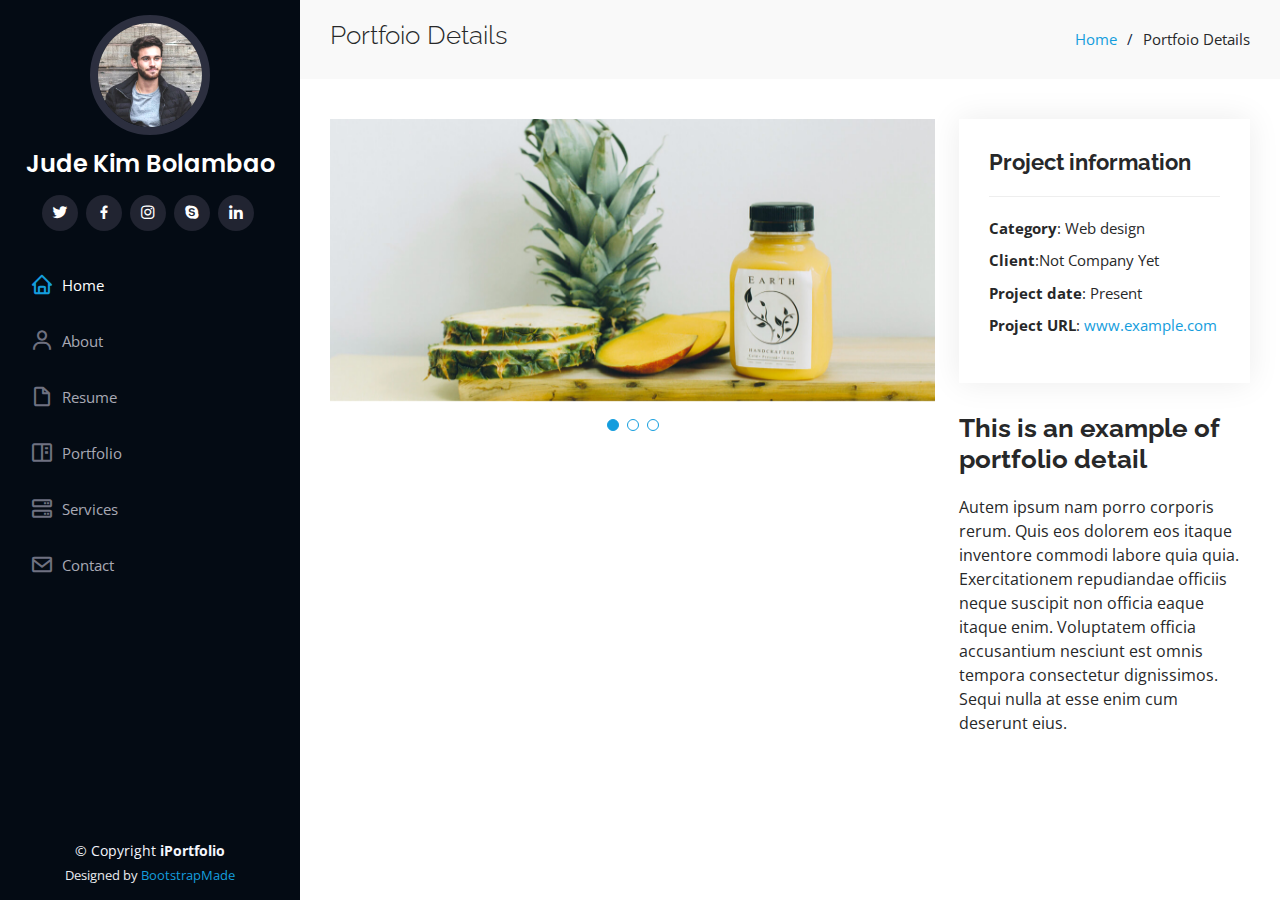
<file: portfolio-details.html>
<!DOCTYPE html>
<html lang="en">

<head>
  <meta charset="utf-8">
  <meta content="width=device-width, initial-scale=1.0" name="viewport">

  <title>Portfolio Details - iPortfolio Bootstrap Template</title>
  <meta content="" name="description">
  <meta content="" name="keywords">

  <!-- Favicons -->
  <link href="assets/img/favicon.png" rel="icon">
  <link href="assets/img/apple-touch-icon.png" rel="apple-touch-icon">

  <!-- Google Fonts -->
  <link href="https://fonts.googleapis.com/css?family=Open+Sans:300,300i,400,400i,600,600i,700,700i|Raleway:300,300i,400,400i,500,500i,600,600i,700,700i|Poppins:300,300i,400,400i,500,500i,600,600i,700,700i" rel="stylesheet">

  <!-- Vendor CSS Files -->
  <link href="assets/vendor/aos/aos.css" rel="stylesheet">
  <link href="assets/vendor/bootstrap/css/bootstrap.min.css" rel="stylesheet">
  <link href="assets/vendor/bootstrap-icons/bootstrap-icons.css" rel="stylesheet">
  <link href="assets/vendor/boxicons/css/boxicons.min.css" rel="stylesheet">
  <link href="assets/vendor/glightbox/css/glightbox.min.css" rel="stylesheet">
  <link href="assets/vendor/swiper/swiper-bundle.min.css" rel="stylesheet">

  <!-- Template Main CSS File -->
  <link href="assets/css/style.css" rel="stylesheet">

</head>

<body>

  <!-- ======= Mobile nav toggle button ======= -->
  <i class="bi bi-list mobile-nav-toggle d-xl-none"></i>

  <!-- ======= Header ======= -->
  <header id="header">
    <div class="d-flex flex-column">

      <div class="profile">
        <img src="assets/img/profile-img.jpg" alt="" class="img-fluid rounded-circle">
        <h1 class="text-light"><a href="index.html">Jude Kim Bolambao</a></h1>
        <div class="social-links mt-3 text-center">
          <a href="#" class="twitter"><i class="bx bxl-twitter"></i></a>
          <a href="#" class="facebook"><i class="bx bxl-facebook"></i></a>
          <a href="#" class="instagram"><i class="bx bxl-instagram"></i></a>
          <a href="#" class="google-plus"><i class="bx bxl-skype"></i></a>
          <a href="#" class="linkedin"><i class="bx bxl-linkedin"></i></a>
        </div>
      </div>

      <nav id="navbar" class="nav-menu navbar">
        <ul>
          <li><a href="#hero" class="nav-link scrollto active"><i class="bx bx-home"></i> <span>Home</span></a></li>
          <li><a href="#about" class="nav-link scrollto"><i class="bx bx-user"></i> <span>About</span></a></li>
          <li><a href="#resume" class="nav-link scrollto"><i class="bx bx-file-blank"></i> <span>Resume</span></a></li>
          <li><a href="#portfolio" class="nav-link scrollto"><i class="bx bx-book-content"></i> <span>Portfolio</span></a></li>
          <li><a href="#services" class="nav-link scrollto"><i class="bx bx-server"></i> <span>Services</span></a></li>
          <li><a href="#contact" class="nav-link scrollto"><i class="bx bx-envelope"></i> <span>Contact</span></a></li>
        </ul>
      </nav><!-- .nav-menu -->
    </div>
  </header><!-- End Header -->

  <main id="main">

    <!-- ======= Breadcrumbs ======= -->
    <section id="breadcrumbs" class="breadcrumbs">
      <div class="container">

        <div class="d-flex justify-content-between align-items-center">
          <h2>Portfoio Details</h2>
          <ol>
            <li><a href="index.html">Home</a></li>
            <li>Portfoio Details</li>
          </ol>
        </div>

      </div>
    </section><!-- End Breadcrumbs -->

    <!-- ======= Portfolio Details Section ======= -->
    <section id="portfolio-details" class="portfolio-details">
      <div class="container">

        <div class="row gy-4">

          <div class="col-lg-8">
            <div class="portfolio-details-slider swiper">
              <div class="swiper-wrapper align-items-center">

                <div class="swiper-slide">
                  <img src="assets/img/portfolio/portfolio-details-1.jpg" alt="">
                </div>

                <div class="swiper-slide">
                  <img src="assets/img/portfolio/portfolio-details-2.jpg" alt="">
                </div>

                <div class="swiper-slide">
                  <img src="assets/img/portfolio/portfolio-details-3.jpg" alt="">
                </div>

              </div>
              <div class="swiper-pagination"></div>
            </div>
          </div>

          <div class="col-lg-4">
            <div class="portfolio-info">
              <h3>Project information</h3>
              <ul>
                <li><strong>Category</strong>: Web design</li>
                <li><strong>Client</strong>:Not Company Yet</li>
                <li><strong>Project date</strong>: Present</li>
                <li><strong>Project URL</strong>: <a href="#">www.example.com</a></li>
              </ul>
            </div>
            <div class="portfolio-description">
              <h2>This is an example of portfolio detail</h2>
              <p>
                Autem ipsum nam porro corporis rerum. Quis eos dolorem eos itaque inventore commodi labore quia quia. Exercitationem repudiandae officiis neque suscipit non officia eaque itaque enim. Voluptatem officia accusantium nesciunt est omnis tempora consectetur dignissimos. Sequi nulla at esse enim cum deserunt eius.
              </p>
            </div>
          </div>

        </div>

      </div>
    </section><!-- End Portfolio Details Section -->

  </main><!-- End #main -->

  <!-- ======= Footer ======= -->
  <footer id="footer">
    <div class="container">
      <div class="copyright">
        &copy; Copyright <strong><span>iPortfolio</span></strong>
      </div>
      <div class="credits">
        <!-- All the links in the footer should remain intact. -->
        <!-- You can delete the links only if you purchased the pro version. -->
        <!-- Licensing information: https://bootstrapmade.com/license/ -->
        <!-- Purchase the pro version with working PHP/AJAX contact form: https://bootstrapmade.com/iportfolio-bootstrap-portfolio-websites-template/ -->
        Designed by <a href="https://bootstrapmade.com/">BootstrapMade</a>
      </div>
    </div>
  </footer><!-- End  Footer -->

  <a href="#" class="back-to-top d-flex align-items-center justify-content-center"><i class="bi bi-arrow-up-short"></i></a>

  <!-- Vendor JS Files -->
  <script src="assets/vendor/purecounter/purecounter_vanilla.js"></script>
  <script src="assets/vendor/aos/aos.js"></script>
  <script src="assets/vendor/bootstrap/js/bootstrap.bundle.min.js"></script>
  <script src="assets/vendor/glightbox/js/glightbox.min.js"></script>
  <script src="assets/vendor/isotope-layout/isotope.pkgd.min.js"></script>
  <script src="assets/vendor/swiper/swiper-bundle.min.js"></script>
  <script src="assets/vendor/typed.js/typed.umd.js"></script>
  <script src="assets/vendor/waypoints/noframework.waypoints.js"></script>
  <script src="assets/vendor/php-email-form/validate.js"></script>

  <!-- Template Main JS File -->
  <script src="assets/js/main.js"></script>

</body>

</html>
</file>
<file: assets/css/style.css>
/**
* Template Name: iPortfolio
* Template URL: https://bootstrapmade.com/iportfolio-bootstrap-portfolio-websites-template/
* Updated: Mar 17 2024 with Bootstrap v5.3.3
* Author: BootstrapMade.com
* License: https://bootstrapmade.com/license/
*/

/*--------------------------------------------------------------
# General
--------------------------------------------------------------*/
body {
  font-family: "Open Sans", sans-serif;
  color: #272829;
}

a {
  color: #149ddd;
  text-decoration: none;
}

a:hover {
  color: #37b3ed;
  text-decoration: none;
}

h1,
h2,
h3,
h4,
h5,
h6 {
  font-family: "Raleway", sans-serif;
}

/*--------------------------------------------------------------
# Back to top button
--------------------------------------------------------------*/
.back-to-top {
  position: fixed;
  visibility: hidden;
  opacity: 0;
  right: 15px;
  bottom: 15px;
  z-index: 996;
  background: #149ddd;
  width: 40px;
  height: 40px;
  border-radius: 50px;
  transition: all 0.4s;
}

.back-to-top i {
  font-size: 28px;
  color: #fff;
  line-height: 0;
}

.back-to-top:hover {
  background: #2eafec;
  color: #fff;
}

.back-to-top.active {
  visibility: visible;
  opacity: 1;
}

/*--------------------------------------------------------------
# Header
--------------------------------------------------------------*/
#header {
  position: fixed;
  top: 0;
  left: 0;
  bottom: 0;
  width: 300px;
  transition: all ease-in-out 0.5s;
  z-index: 9997;
  transition: all 0.5s;
  padding: 0 15px;
  background: #040b14;
  overflow-y: auto;
}

#header .profile img {
  margin: 15px auto;
  display: block;
  width: 120px;
  border: 8px solid #2c2f3f;
}

#header .profile h1 {
  font-size: 24px;
  margin: 0;
  padding: 0;
  font-weight: 600;
  -moz-text-align-last: center;
  text-align-last: center;
  font-family: "Poppins", sans-serif;
}

#header .profile h1 a,
#header .profile h1 a:hover {
  color: #fff;
  text-decoration: none;
}

#header .profile .social-links a {
  font-size: 18px;
  display: inline-block;
  background: #212431;
  color: #fff;
  line-height: 1;
  padding: 8px 0;
  margin-right: 4px;
  border-radius: 50%;
  text-align: center;
  width: 36px;
  height: 36px;
  transition: 0.3s;
}

#header .profile .social-links a:hover {
  background: #149ddd;
  color: #fff;
  text-decoration: none;
}

#main {
  margin-left: 300px;
}

.container,
.container-fluid {
  padding-left: 30px;
  padding-right: 30px;
}

@media (max-width: 1199px) {
  #header {
    left: -300px;
  }

  #main {
    margin-left: 0;
  }

  .container,
  .container-fluid {
    padding-left: 12px;
    padding-right: 12px;
  }
}

/*--------------------------------------------------------------
# Navigation Menu
--------------------------------------------------------------*/
/* Desktop Navigation */
.nav-menu {
  padding: 30px 0 0 0;
}

.nav-menu * {
  margin: 0;
  padding: 0;
  list-style: none;
}

.nav-menu>ul>li {
  position: relative;
  white-space: nowrap;
}

.nav-menu a,
.nav-menu a:focus {
  display: flex;
  align-items: center;
  color: #a8a9b4;
  padding: 12px 15px;
  margin-bottom: 8px;
  transition: 0.3s;
  font-size: 15px;
}

.nav-menu a i,
.nav-menu a:focus i {
  font-size: 24px;
  padding-right: 8px;
  color: #6f7180;
}

.nav-menu a:hover,
.nav-menu .active,
.nav-menu .active:focus,
.nav-menu li:hover>a {
  text-decoration: none;
  color: #fff;
}

.nav-menu a:hover i,
.nav-menu .active i,
.nav-menu .active:focus i,
.nav-menu li:hover>a i {
  color: #149ddd;
}

/* Mobile Navigation */
.mobile-nav-toggle {
  position: fixed;
  right: 15px;
  top: 15px;
  z-index: 9998;
  border: 0;
  font-size: 24px;
  transition: all 0.4s;
  outline: none !important;
  background-color: #149ddd;
  color: #fff;
  width: 40px;
  height: 40px;
  display: inline-flex;
  align-items: center;
  justify-content: center;
  line-height: 0;
  border-radius: 50px;
  cursor: pointer;
}

.mobile-nav-active {
  overflow: hidden;
}

.mobile-nav-active #header {
  left: 0;
}

/*--------------------------------------------------------------
# Hero Section
--------------------------------------------------------------*/
#hero {
  width: 100%;
  height: 100vh;
  background: url("../img/jude-bg.jpg") top center;
  background-size: cover;
}

#hero:before {
  content: "";
  background: rgba(5, 13, 24, 0.3);
  position: absolute;
  bottom: 0;
  top: 0;
  left: 0;
  right: 0;
  z-index: 1;
}

#hero .hero-container {
  position: relative;
  z-index: 2;
  min-width: 300px;
}

#hero h1 {
  margin: 0 0 10px 0;
  font-size: 64px;
  font-weight: 700;
  line-height: 56px;
  color: #fff;
}

#hero p {
  color: #fff;
  margin-bottom: 50px;
  font-size: 26px;
  font-family: "Poppins", sans-serif;
}

#hero p span {
  color: #fff;
  padding-bottom: 4px;
  letter-spacing: 1px;
  border-bottom: 3px solid #149ddd;
}

@media (min-width: 1024px) {
  #hero {
    background-attachment: fixed;
  }
}

@media (max-width: 768px) {
  #hero h1 {
    font-size: 28px;
    line-height: 36px;
  }

  #hero h2 {
    font-size: 18px;
    line-height: 24px;
    margin-bottom: 30px;
  }
}

/*--------------------------------------------------------------
# Sections General
--------------------------------------------------------------*/
section {
  padding: 60px 0;
  overflow: hidden;
}

.section-bg {
  background: #f5f8fd;
}

.section-title {
  padding-bottom: 30px;
}

.section-title h2 {
  font-size: 32px;
  font-weight: bold;
  margin-bottom: 20px;
  padding-bottom: 20px;
  position: relative;
  color: #173b6c;
}

.section-title h2::after {
  content: "";
  position: absolute;
  display: block;
  width: 50px;
  height: 3px;
  background: #149ddd;
  bottom: 0;
  left: 0;
}

.section-title p {
  margin-bottom: 0;
}

/*--------------------------------------------------------------
# About
--------------------------------------------------------------*/
.about .content h3 {
  font-weight: 700;
  font-size: 26px;
  color: #173b6c;
}

.about .content ul {
  list-style: none;
  padding: 0;
}

.about .content ul li {
  margin-bottom: 20px;
  display: flex;
  align-items: center;
}

.about .content ul strong {
  margin-right: 10px;
}

.about .content ul i {
  font-size: 16px;
  margin-right: 5px;
  color: #149ddd;
  line-height: 0;
}

.about .content p:last-child {
  margin-bottom: 0;
}

/*--------------------------------------------------------------
# Facts
--------------------------------------------------------------*/
.facts {
  padding-bottom: 30px;
}

.facts .count-box {
  padding: 30px;
  width: 100%;
}

.facts .count-box i {
  display: block;
  font-size: 44px;
  color: #149ddd;
  float: left;
  line-height: 0;
}

.facts .count-box span {
  font-size: 48px;
  line-height: 40px;
  display: block;
  font-weight: 700;
  color: #050d18;
  margin-left: 60px;
}

.facts .count-box p {
  padding: 15px 0 0 0;
  margin: 0 0 0 60px;
  font-family: "Raleway", sans-serif;
  font-size: 14px;
  color: #122f57;
}

.facts .count-box a {
  font-weight: 600;
  display: block;
  margin-top: 20px;
  color: #122f57;
  font-size: 15px;
  font-family: "Poppins", sans-serif;
  transition: ease-in-out 0.3s;
}

.facts .count-box a:hover {
  color: #1f5297;
}

/*--------------------------------------------------------------
# Akills
--------------------------------------------------------------*/
.skills .progress {
  height: 60px;
  display: block;
  background: none;
  border-radius: 0;
}

.skills .progress .skill {
  padding: 0;
  margin: 0 0 6px 0;
  text-transform: uppercase;
  display: block;
  font-weight: 600;
  font-family: "Poppins", sans-serif;
  color: #050d18;
}

.skills .progress .skill .val {
  float: right;
  font-style: normal;
}

.skills .progress-bar-wrap {
  background: #dce8f8;
  height: 10px;
}

.skills .progress-bar {
  width: 1px;
  height: 10px;
  transition: 0.9s;
  background-color: #149ddd;
}

/*--------------------------------------------------------------
# Resume
--------------------------------------------------------------*/
.resume .resume-title {
  font-size: 26px;
  font-weight: 700;
  margin-top: 20px;
  margin-bottom: 20px;
  color: #050d18;
}

.resume .resume-item {
  padding: 0 0 20px 20px;
  margin-top: -2px;
  border-left: 2px solid #1f5297;
  position: relative;
}

.resume .resume-item h4 {
  line-height: 18px;
  font-size: 18px;
  font-weight: 600;
  text-transform: uppercase;
  font-family: "Poppins", sans-serif;
  color: #050d18;
  margin-bottom: 10px;
}

.resume .resume-item h5 {
  font-size: 16px;
  background: #e4edf9;
  padding: 5px 15px;
  display: inline-block;
  font-weight: 600;
  margin-bottom: 10px;
}

.resume .resume-item ul {
  padding-left: 20px;
}

.resume .resume-item ul li {
  padding-bottom: 10px;
}

.resume .resume-item:last-child {
  padding-bottom: 0;
}

.resume .resume-item::before {
  content: "";
  position: absolute;
  width: 16px;
  height: 16px;
  border-radius: 50px;
  left: -9px;
  top: 0;
  background: #fff;
  border: 2px solid #1f5297;
}

/*--------------------------------------------------------------
# Portfolio
--------------------------------------------------------------*/
.portfolio .portfolio-item {
  margin-bottom: 30px;
}

.portfolio #portfolio-flters {
  padding: 0;
  margin: 0 auto 35px auto;
  list-style: none;
  text-align: center;
  background: #fff;
  border-radius: 50px;
  padding: 2px 15px;
}

.portfolio #portfolio-flters li {
  cursor: pointer;
  display: inline-block;
  padding: 10px 15px 8px 15px;
  font-size: 14px;
  font-weight: 600;
  line-height: 1;
  text-transform: uppercase;
  color: #272829;
  margin-bottom: 5px;
  transition: all 0.3s ease-in-out;
}

.portfolio #portfolio-flters li:hover,
.portfolio #portfolio-flters li.filter-active {
  color: #149ddd;
}

.portfolio #portfolio-flters li:last-child {
  margin-right: 0;
}

.portfolio .portfolio-wrap {
  transition: 0.3s;
  position: relative;
  overflow: hidden;
  z-index: 1;
}

.portfolio .portfolio-wrap::before {
  content: "";
  background: rgba(255, 255, 255, 0.5);
  position: absolute;
  left: 0;
  right: 0;
  top: 0;
  bottom: 0;
  transition: all ease-in-out 0.3s;
  z-index: 2;
  opacity: 0;
}

.portfolio .portfolio-wrap .portfolio-links {
  opacity: 1;
  left: 0;
  right: 0;
  bottom: -60px;
  z-index: 3;
  position: absolute;
  transition: all ease-in-out 0.3s;
  display: flex;
  justify-content: center;
}

.portfolio .portfolio-wrap .portfolio-links a {
  color: #fff;
  font-size: 28px;
  text-align: center;
  background: rgba(20, 157, 221, 0.75);
  transition: 0.3s;
  width: 50%;
}

.portfolio .portfolio-wrap .portfolio-links a:hover {
  background: rgba(20, 157, 221, 0.95);
}

.portfolio .portfolio-wrap .portfolio-links a+a {
  border-left: 1px solid #37b3ed;
}

.portfolio .portfolio-wrap:hover::before {
  top: 0;
  left: 0;
  right: 0;
  bottom: 0;
  opacity: 1;
}

.portfolio .portfolio-wrap:hover .portfolio-links {
  opacity: 1;
  bottom: 0;
}

/*--------------------------------------------------------------
# Portfolio Details
--------------------------------------------------------------*/
.portfolio-details {
  padding-top: 40px;
}

.portfolio-details .portfolio-details-slider img {
  width: 100%;
}

.portfolio-details .portfolio-details-slider .swiper-pagination {
  margin-top: 20px;
  position: relative;
}

.portfolio-details .portfolio-details-slider .swiper-pagination .swiper-pagination-bullet {
  width: 12px;
  height: 12px;
  background-color: #fff;
  opacity: 1;
  border: 1px solid #149ddd;
}

.portfolio-details .portfolio-details-slider .swiper-pagination .swiper-pagination-bullet-active {
  background-color: #149ddd;
}

.portfolio-details .portfolio-info {
  padding: 30px;
  box-shadow: 0px 0 30px rgba(5, 13, 24, 0.08);
}

.portfolio-details .portfolio-info h3 {
  font-size: 22px;
  font-weight: 700;
  margin-bottom: 20px;
  padding-bottom: 20px;
  border-bottom: 1px solid #eee;
}

.portfolio-details .portfolio-info ul {
  list-style: none;
  padding: 0;
  font-size: 15px;
}

.portfolio-details .portfolio-info ul li+li {
  margin-top: 10px;
}

.portfolio-details .portfolio-description {
  padding-top: 30px;
}

.portfolio-details .portfolio-description h2 {
  font-size: 26px;
  font-weight: 700;
  margin-bottom: 20px;
}

.portfolio-details .portfolio-description p {
  padding: 0;
}

/*--------------------------------------------------------------
# Services
--------------------------------------------------------------*/
.services .icon-box {
  margin-bottom: 20px;
}

.services .icon {
  float: left;
  display: flex;
  align-items: center;
  justify-content: center;
  width: 54px;
  height: 54px;
  background: #149ddd;
  border-radius: 50%;
  transition: 0.5s;
  border: 1px solid #149ddd;
}

.services .icon i {
  color: #fff;
  font-size: 24px;
  line-height: 0;
}

.services .icon-box:hover .icon {
  background: #fff;
}

.services .icon-box:hover .icon i {
  color: #149ddd;
}

.services .title {
  margin-left: 80px;
  font-weight: 700;
  margin-bottom: 15px;
  font-size: 18px;
}

.services .title a {
  color: #343a40;
}

.services .title a:hover {
  color: #149ddd;
}

.services .description {
  margin-left: 80px;
  line-height: 24px;
  font-size: 14px;
}

/*--------------------------------------------------------------
# Testimonials
--------------------------------------------------------------*/
.testimonials .testimonials-carousel,
.testimonials .testimonials-slider {
  overflow: hidden;
}

.testimonials .testimonial-item {
  box-sizing: content-box;
  text-align: center;
  min-height: 320px;
}

.testimonials .testimonial-item .testimonial-img {
  width: 90px;
  border-radius: 50%;
  margin: 0 auto;
}

.testimonials .testimonial-item h3 {
  font-size: 18px;
  font-weight: bold;
  margin: 10px 0 5px 0;
  color: #111;
}

.testimonials .testimonial-item h4 {
  font-size: 14px;
  color: #999;
  margin: 0;
}

.testimonials .testimonial-item .quote-icon-left,
.testimonials .testimonial-item .quote-icon-right {
  color: #c3e8fa;
  font-size: 26px;
}

.testimonials .testimonial-item .quote-icon-left {
  display: inline-block;
  left: -5px;
  position: relative;
}

.testimonials .testimonial-item .quote-icon-right {
  display: inline-block;
  right: -5px;
  position: relative;
  top: 10px;
}

.testimonials .testimonial-item p {
  font-style: italic;
  margin: 0 15px 15px 15px;
  padding: 20px;
  background: #fff;
  position: relative;
  margin-bottom: 35px;
  border-radius: 6px;
  box-shadow: 0px 2px 15px rgba(0, 0, 0, 0.1);
}

.testimonials .testimonial-item p::after {
  content: "";
  width: 0;
  height: 0;
  border-top: 20px solid #fff;
  border-right: 20px solid transparent;
  border-left: 20px solid transparent;
  position: absolute;
  bottom: -20px;
  left: calc(50% - 20px);
}

.testimonials .swiper-pagination {
  margin-top: 20px;
  position: relative;
}

.testimonials .swiper-pagination .swiper-pagination-bullet {
  width: 12px;
  height: 12px;
  background-color: #fff;
  opacity: 1;
  border: 1px solid #149ddd;
}

.testimonials .swiper-pagination .swiper-pagination-bullet-active {
  background-color: #149ddd;
}

/*--------------------------------------------------------------
# Contact
--------------------------------------------------------------*/
.contact {
  padding-bottom: 130px;
}

.contact .info {
  padding: 30px;
  background: #fff;
  width: 100%;
  box-shadow: 0 0 24px 0 rgba(0, 0, 0, 0.12);
}

.contact .info i {
  font-size: 20px;
  color: #149ddd;
  float: left;
  width: 44px;
  height: 44px;
  background: #dff3fc;
  display: flex;
  justify-content: center;
  align-items: center;
  border-radius: 50px;
  transition: all 0.3s ease-in-out;
}

.contact .info h4 {
  padding: 0 0 0 60px;
  font-size: 22px;
  font-weight: 600;
  margin-bottom: 5px;
  color: #050d18;
}

.contact .info p {
  padding: 0 0 10px 60px;
  margin-bottom: 20px;
  font-size: 14px;
  color: #173b6c;
}

.contact .info .email p {
  padding-top: 5px;
}

.contact .info .social-links {
  padding-left: 60px;
}

.contact .info .social-links a {
  font-size: 18px;
  display: inline-block;
  background: #333;
  color: #fff;
  line-height: 1;
  padding: 8px 0;
  border-radius: 50%;
  text-align: center;
  width: 36px;
  height: 36px;
  transition: 0.3s;
  margin-right: 10px;
}

.contact .info .social-links a:hover {
  background: #149ddd;
  color: #fff;
}

.contact .info .email:hover i,
.contact .info .address:hover i,
.contact .info .phone:hover i {
  background: #149ddd;
  color: #fff;
}

.contact .php-email-form {
  width: 100%;
  padding: 30px;
  background: #fff;
  box-shadow: 0 0 24px 0 rgba(0, 0, 0, 0.12);
}

.contact .php-email-form .form-group {
  padding-bottom: 8px;
}

.contact .php-email-form .validate {
  display: none;
  color: red;
  margin: 0 0 15px 0;
  font-weight: 400;
  font-size: 13px;
}

.contact .php-email-form .error-message {
  display: none;
  color: #fff;
  background: #ed3c0d;
  text-align: left;
  padding: 15px;
  font-weight: 600;
}

.contact .php-email-form .error-message br+br {
  margin-top: 25px;
}

.contact .php-email-form .sent-message {
  display: none;
  color: #fff;
  background: #18d26e;
  text-align: center;
  padding: 15px;
  font-weight: 600;
}

.contact .php-email-form .loading {
  display: none;
  background: #fff;
  text-align: center;
  padding: 15px;
}

.contact .php-email-form .loading:before {
  content: "";
  display: inline-block;
  border-radius: 50%;
  width: 24px;
  height: 24px;
  margin: 0 10px -6px 0;
  border: 3px solid #18d26e;
  border-top-color: #eee;
  animation: animate-loading 1s linear infinite;
}

.contact .php-email-form .form-group {
  margin-bottom: 15px;
}

.contact .php-email-form label {
  padding-bottom: 8px;
}

.contact .php-email-form input,
.contact .php-email-form textarea {
  border-radius: 0;
  box-shadow: none;
  font-size: 14px;
}

.contact .php-email-form input {
  height: 44px;
}

.contact .php-email-form textarea {
  padding: 10px 15px;
}

.contact .php-email-form button[type=submit] {
  background: #149ddd;
  border: 0;
  padding: 10px 24px;
  color: #fff;
  transition: 0.4s;
  border-radius: 4px;
}

.contact .php-email-form button[type=submit]:hover {
  background: #37b3ed;
}

@keyframes animate-loading {
  0% {
    transform: rotate(0deg);
  }

  100% {
    transform: rotate(360deg);
  }
}

/*--------------------------------------------------------------
# Breadcrumbs
--------------------------------------------------------------*/
.breadcrumbs {
  padding: 20px 0;
  background: #f9f9f9;
}

.breadcrumbs h2 {
  font-size: 26px;
  font-weight: 300;
}

.breadcrumbs ol {
  display: flex;
  flex-wrap: wrap;
  list-style: none;
  padding: 0;
  margin: 0;
  font-size: 15px;
}

.breadcrumbs ol li+li {
  padding-left: 10px;
}

.breadcrumbs ol li+li::before {
  display: inline-block;
  padding-right: 10px;
  color: #0e2442;
  content: "/";
}

@media (max-width: 768px) {
  .breadcrumbs .d-flex {
    display: block !important;
  }

  .breadcrumbs ol {
    display: block;
  }

  .breadcrumbs ol li {
    display: inline-block;
  }
}

/*--------------------------------------------------------------
# Footer
--------------------------------------------------------------*/
#footer {
  padding: 15px;
  color: #f4f6fd;
  font-size: 14px;
  position: fixed;
  left: 0;
  bottom: 0;
  width: 300px;
  z-index: 9999;
  background: #040b14;
}

#footer .copyright {
  text-align: center;
}

#footer .credits {
  padding-top: 5px;
  text-align: center;
  font-size: 13px;
  color: #eaebf0;
}

@media (max-width: 1199px) {
  #footer {
    position: static;
    width: auto;
    padding-right: 20px 15px;
  }
}
</file>
